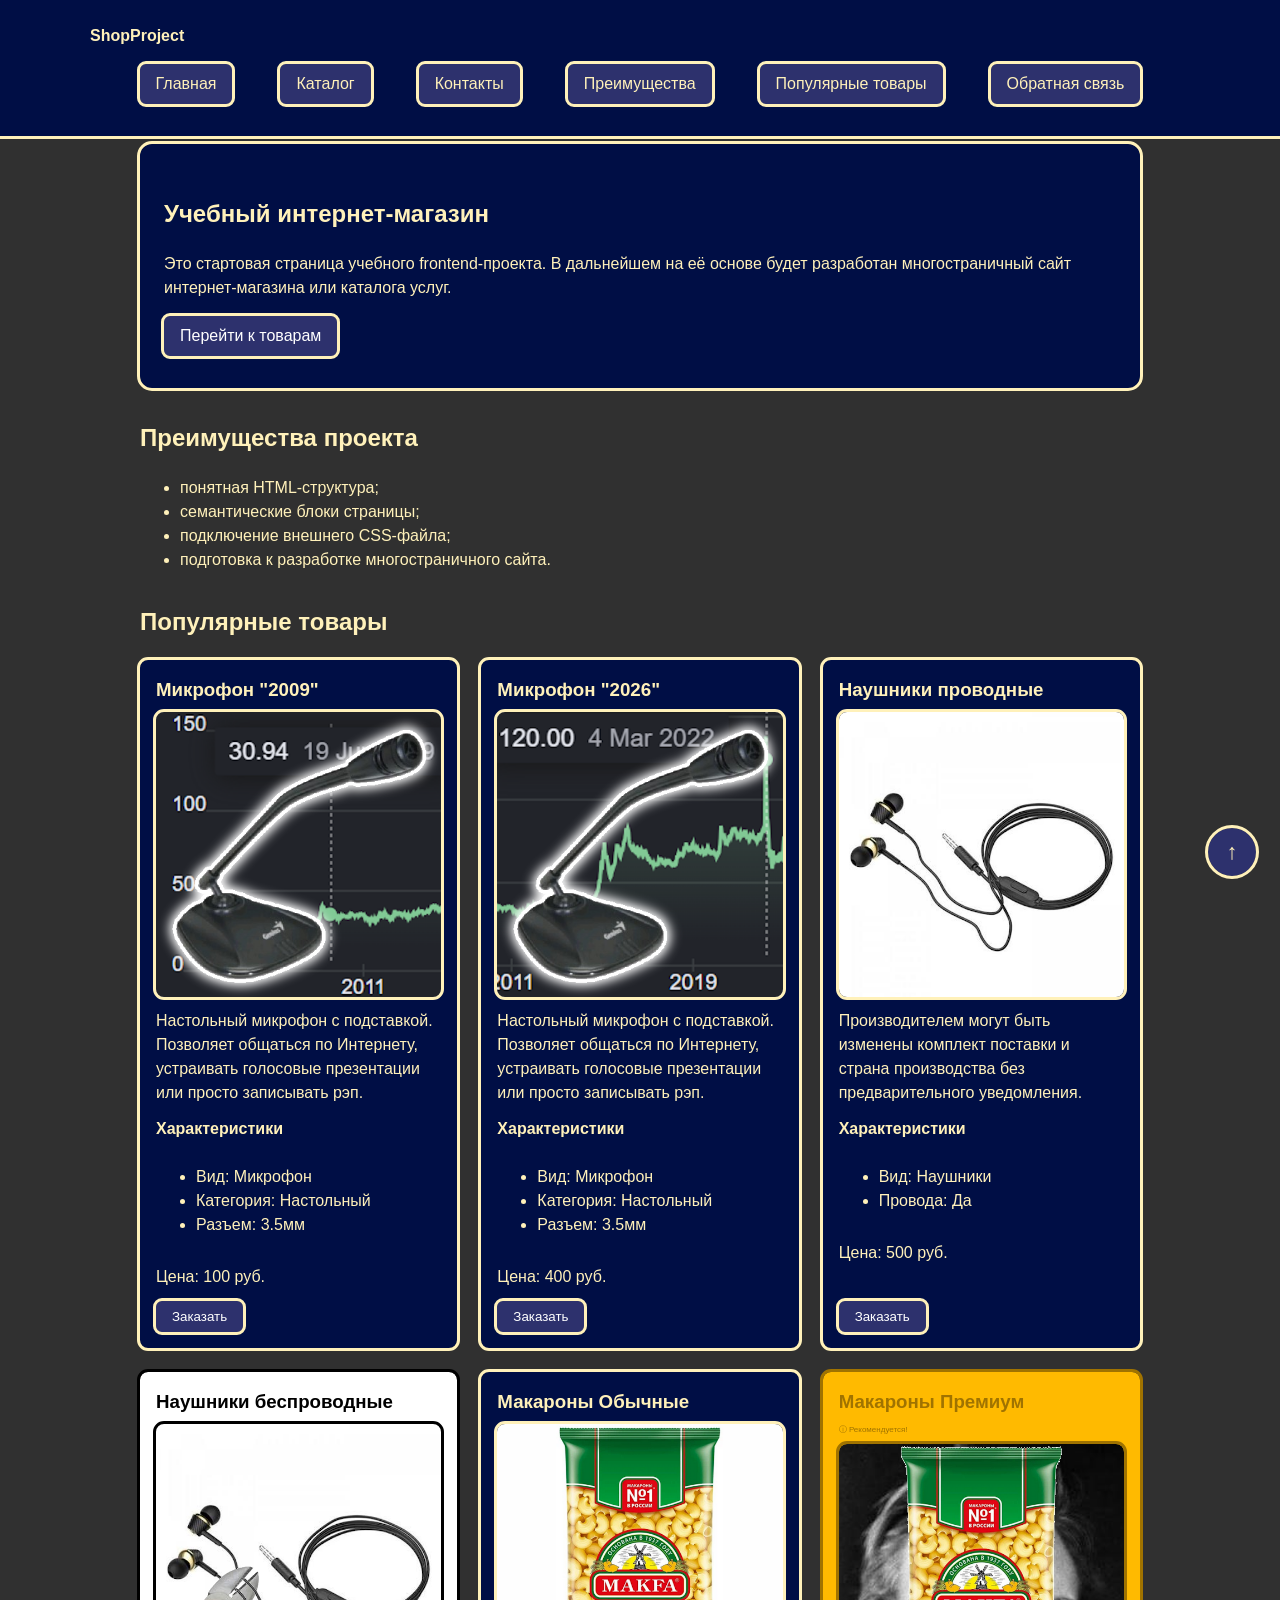
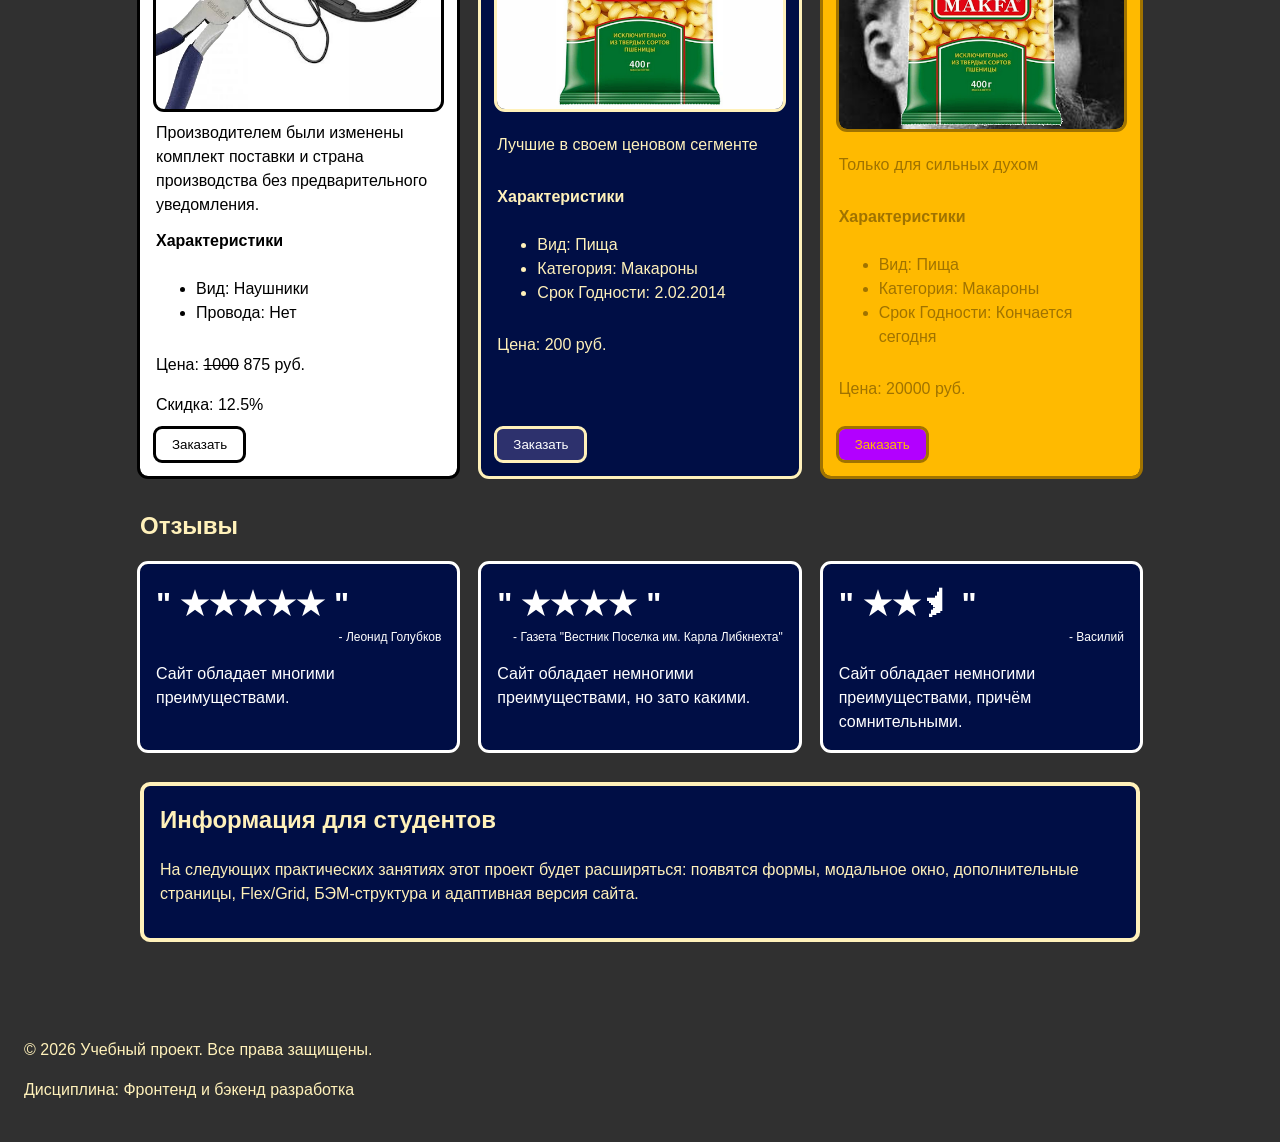
<file: index.html>
<!DOCTYPE html>
<html lang="ru">
<head>
  <meta charset="UTF-8">
  <meta name="viewport" content="width=device-width, initial-scale=1.0">
  <title>Учебный интернет-магазин</title>
  <link rel="stylesheet" href="css/style.css">
  <script src="js/main.js" defer></script>
</head>
<body>
  <span id="top"></span>
  <header class="site-header">
    <div class="site-header__inner">
      <a class="site-header__logo" href="index.html">ShopProject</a>
      <nav class="site-nav" aria-label="Основная навигация">
        <ul class="site-nav__list">
          <li class="site-nav__item"><a class="site-nav__link" href="index.html">Главная</a></li>
          <li class="site-nav__item"><a class="site-nav__link" href="catalog.html">Каталог</a></li>
          <li class="site-nav__item"><a class="site-nav__link" href="contacts.html">Контакты</a></li>
          <li class="site-nav__item"><a class="site-nav__link" href="index.html#advantages">Преимущества</a></li>
          <li class="site-nav__item"><a class="site-nav__link" href="index.html#popular">Популярные товары</a></li>
          <li class="site-nav__item"><a class="site-nav__link" href="index.html#contacts">Обратная связь</a></li>
        </ul>
      </nav>
    </div>
  </header>

  <main>
    <section class="hero">
      <h1 class="hero__title">Учебный интернет-магазин</h1>
      <p class="hero__text">
        Это стартовая страница учебного frontend-проекта.
        В дальнейшем на её основе будет разработан многостраничный сайт
        интернет-магазина или каталога услуг.
      </p>
      <a class="button hero__button" href="#popular">Перейти к товарам</a>
    </section>

    <section class="page-section" id="advantages">
      <h2 class="page-section__title">Преимущества проекта</h2>
      <ul class="advantages-list">
        <li>понятная HTML-структура;</li>
        <li>семантические блоки страницы;</li>
        <li>подключение внешнего CSS-файла;</li>
        <li>подготовка к разработке многостраничного сайта.</li>
      </ul>
    </section>

    <section class="page-section" id="popular">
      <h2 class="page-section__title">Популярные товары</h2>

      <div class="product-grid">
        <article class="product-card">
          <h3 class="product-card__title">Микрофон "2009"</h3>
          <img class="product-card__image" src="img/product1.png" alt="Товар 1">
          <p class = "product-card__body">Настольный микрофон с подставкой.
Позволяет общаться по Интернету, устраивать голосовые презентации или просто записывать рэп.</p>
          <h4 class = "product-card__body">Характеристики</h4>
          <ul>
            <li>Вид: Микрофон</li>
            <li>Категория: Настольный</li>
            <li>Разъем: 3.5мм</li>
          </ul>
          <p class="product-card__pricetag">Цена: 100 руб.</p>
          <button class="button product-card__button" type="button" data-product="Товар 1">
            Заказать
          </button>
        </article>

        <article class="product-card">
          <h3 class="product-card__title">Микрофон "2026"</h3>
          <img class="product-card__image" src="img/product2.png" alt="Товар 2">
          <p class = "product-card__body">Настольный микрофон с подставкой.
Позволяет общаться по Интернету, устраивать голосовые презентации или просто записывать рэп.</p>
          <h4 class = "product-card__body">Характеристики</h4>
          <ul>
            <li>Вид: Микрофон</li>
            <li>Категория: Настольный</li>
            <li>Разъем: 3.5мм</li>
          </ul>
          <p class="product-card__pricetag">Цена: 400 руб.</p>
          <button class="button product-card__button" type="button" data-product="Товар 2">
            Заказать
          </button>
        </article>

        <article class="product-card">
          <h3 class="product-card__title">Наушники проводные</h3>
          <img class="product-card__image" src="img/product3.png" alt="Товар 3">
          <p class = "product-card__body">Производителем могут быть изменены комплект поставки и страна производства без предварительного уведомления.</p>
          <h4 class = "product-card__body">Характеристики</h4>
          <ul>
            <li>Вид: Наушники</li>
            <li>Провода: Да</li>
          </ul>
          <p class="product-card__pricetag">Цена: 500 руб.</p>
          <button class="button product-card__button" type="button" data-product="Товар 3">
            Заказать
          </button>
        </article>

        <article class="product-card product-card--discount">
          <h3 class="product-card__title">Наушники беспроводные</h3>
          <img class="product-card__image product-card__image--discount" src="img/product4.png" alt="Товар 4">
          <p class = "product-card__body">Производителем были изменены комплект поставки и страна производства без предварительного уведомления.</p>
          <h4 class = "product-card__body">Характеристики</h4>
          <ul>
            <li>Вид: Наушники</li>
            <li>Провода: Нет</li>
          </ul>
          <p class="product-card__pricetag">Цена: <span class="strike">1000</span> 875  руб.</p>
          <p class="product-card__pricetag">Скидка: 12.5%</p>
          <button class="button product-card__button product-card__button--discount" type="button" data-product="Товар 4">
            Заказать
          </button>
        </article>

        <article class="product-card">
          <h3 class="product-card__title">Макароны Обычные</h3>
          <img class="product-card__image" src="img/product5.png" alt="Товар 5">
          <p>Лучшие в своем ценовом сегменте</p>
          <h4 class = "product-card__body">Характеристики</h4>
          <ul>
            <li>Вид: Пища</li>
            <li>Категория: Макароны</li>
            <li>Срок Годности: 2.02.2014</li>
          </ul>
          <p class="product-card__pricetag">Цена: 200 руб.</p>
          <button class="button product-card__button" type="button" data-product="Товар 5">
            Заказать
          </button>
        </article>

        <article class="product-card product-card--featured">
          <h3 class="product-card__title">Макароны Премиум</h3>
          <p class = "product-card__info">ⓘ Рекомендуется!</p>
          <img class="product-card__image product-card__image--featured" src="img/product6.png" alt="Товар 6">
          <p>Только для сильных духом</p>
          <h4 class = "product-card__body">Характеристики</h4>
          <ul>
            <li>Вид: Пища</li>
            <li>Категория: Макароны</li>
            <li>Срок Годности: Кончается сегодня</li>
          </ul>
          <p class="product-card__pricetag">Цена: 20000 руб.</p>
          <button class="button product-card__button product-card__button--featured" type="button" data-product="Товар 6">
            Заказать
          </button>
        </article>
      </div>
    </section>

    <section class="page-section" id="reviews">
      <h2 class="page-section__title">Отзывы</h2>

      <div class="product-grid">
        <article class="review-card">
          <h3 class="review-card__rating">" ★★★★★ "</h3>
          <p class="review-card__author">- Леонид Голубков</p>
          <p class="review-card__body">Сайт обладает многими преимуществами.</p>
        </article>

        <article class="review-card">
          <h3 class="review-card__rating">" ★★★★ "</h3>
          <p class="review-card__author">- Газета "Вестник Поселка им. Карла Либкнехта"</p>
          <p class="review-card__body">Сайт обладает немногими преимуществами, но зато какими.</p>
        </article>

        <article class="review-card">
          <h3 class="review-card__rating">" ★★⯨ "</h3>
          <p class="review-card__author">- Василий</p>
          <p class="review-card__body">Сайт обладает немногими преимуществами, причём сомнительными.</p>
        </article>
      </div>
    </section>

    <aside class="info-panel">
      <h2 class="info-panel__title">Информация для студентов</h2>
      <p class="info-panel__text">
        На следующих практических занятиях этот проект будет расширяться:
        появятся формы, модальное окно, дополнительные страницы, Flex/Grid,
        БЭМ-структура и адаптивная версия сайта.
      </p>
    </aside>
  </main>

  <footer class="site-footer" id="contacts">
    <p class="site-footer__text">&copy; 2026 Учебный проект. Все права защищены.</p>
    <p class="site-footer__text">Дисциплина: Фронтенд и бэкенд разработка</p>
  </footer>

  <dialog class="order-modal" id="order-dialog" aria-labelledby="order-dialog-title">
    <h2 class="order-modal__title" id="order-dialog-title">Оформление заявки</h2>

    <form class="order-form" id="order-form" action="#" method="post" novalidate>
      <input id="selected-product" name="selected-product" type="hidden">

      <div class="form-field">
        <label class="form-field__label" for="order-name">Имя</label>
        <input
          class="form-field__control"
          id="order-name"
          name="name"
          type="text"
          placeholder="Введите ваше имя"
          minlength="2"
          autocomplete="given-name"
          required
        >
      </div>

      <div class="form-field">
        <label class="form-field__label" for="order-email">E-mail</label>
        <input
          class="form-field__control"
          id="order-email"
          name="email"
          type="email"
          placeholder="example@mail.ru"
          autocomplete="email"
          required
        >
      </div>

      <div class="form-field">
        <label class="form-field__label" for="order-phone">Телефон</label>
        <input
          class="form-field__control"
          id="order-phone"
          name="phone"
          type="tel"
          inputmode="tel"
          placeholder="+7 (900) 000-00-00"
          pattern="^\+7 \(\d{3}\) \d{3}-\d{2}-\d{2}$"
          required
        >
        <small class="form-field__hint">Формат: +7 (900) 000-00-00</small>
      </div>

      <div class="form-field">
        <label class="form-field__label" for="order-date">Дата связи</label>
        <input
          class="form-field__control"
          id="order-date"
          name="date"
          type="date"
        >
      </div>

      <div class="form-field">
        <label class="form-field__label" for="order-topic">Тема заявки</label>
        <select class="form-field__control" id="order-topic" name="topic" required>
          <option value="">Выберите тему</option>
          <option value="product">Заказ товара</option>
          <option value="consultation">Консультация</option>
          <option value="delivery">Доставка</option>
        </select>
      </div>

      <div class="form-field">
        <label class="form-field__label" for="order-comment">Комментарий</label>
        <textarea
          class="form-field__control"
          id="order-comment"
          name="comment"
          rows="4"
          placeholder="Укажите дополнительную информацию"
        ></textarea>
      </div>

      <div class="form-field form-field--checkbox">
        <label class="form-field__label">
          <input
            class="form-field__control form-field__control--checkbox"
            id="order-agreement"
            name="agreement"
            type="checkbox"
            required
          >
          Я согласен на обработку данных
        </label>
      </div>

      <div class="form-actions">
        <button class="form-actions__button button" type="button" id="close-order-dialog">Закрыть</button>
        <button class="form-actions__button button" type="submit">Отправить заявку</button>
      </div>
    </form>
  </dialog>

  <p class="success-message" id="success-message" hidden>
    Форма успешно отправлена!
  </p>

  <a class="back-to-top" href="#top" aria-label="Наверх">↑</a>
</body>
</html>
</file>
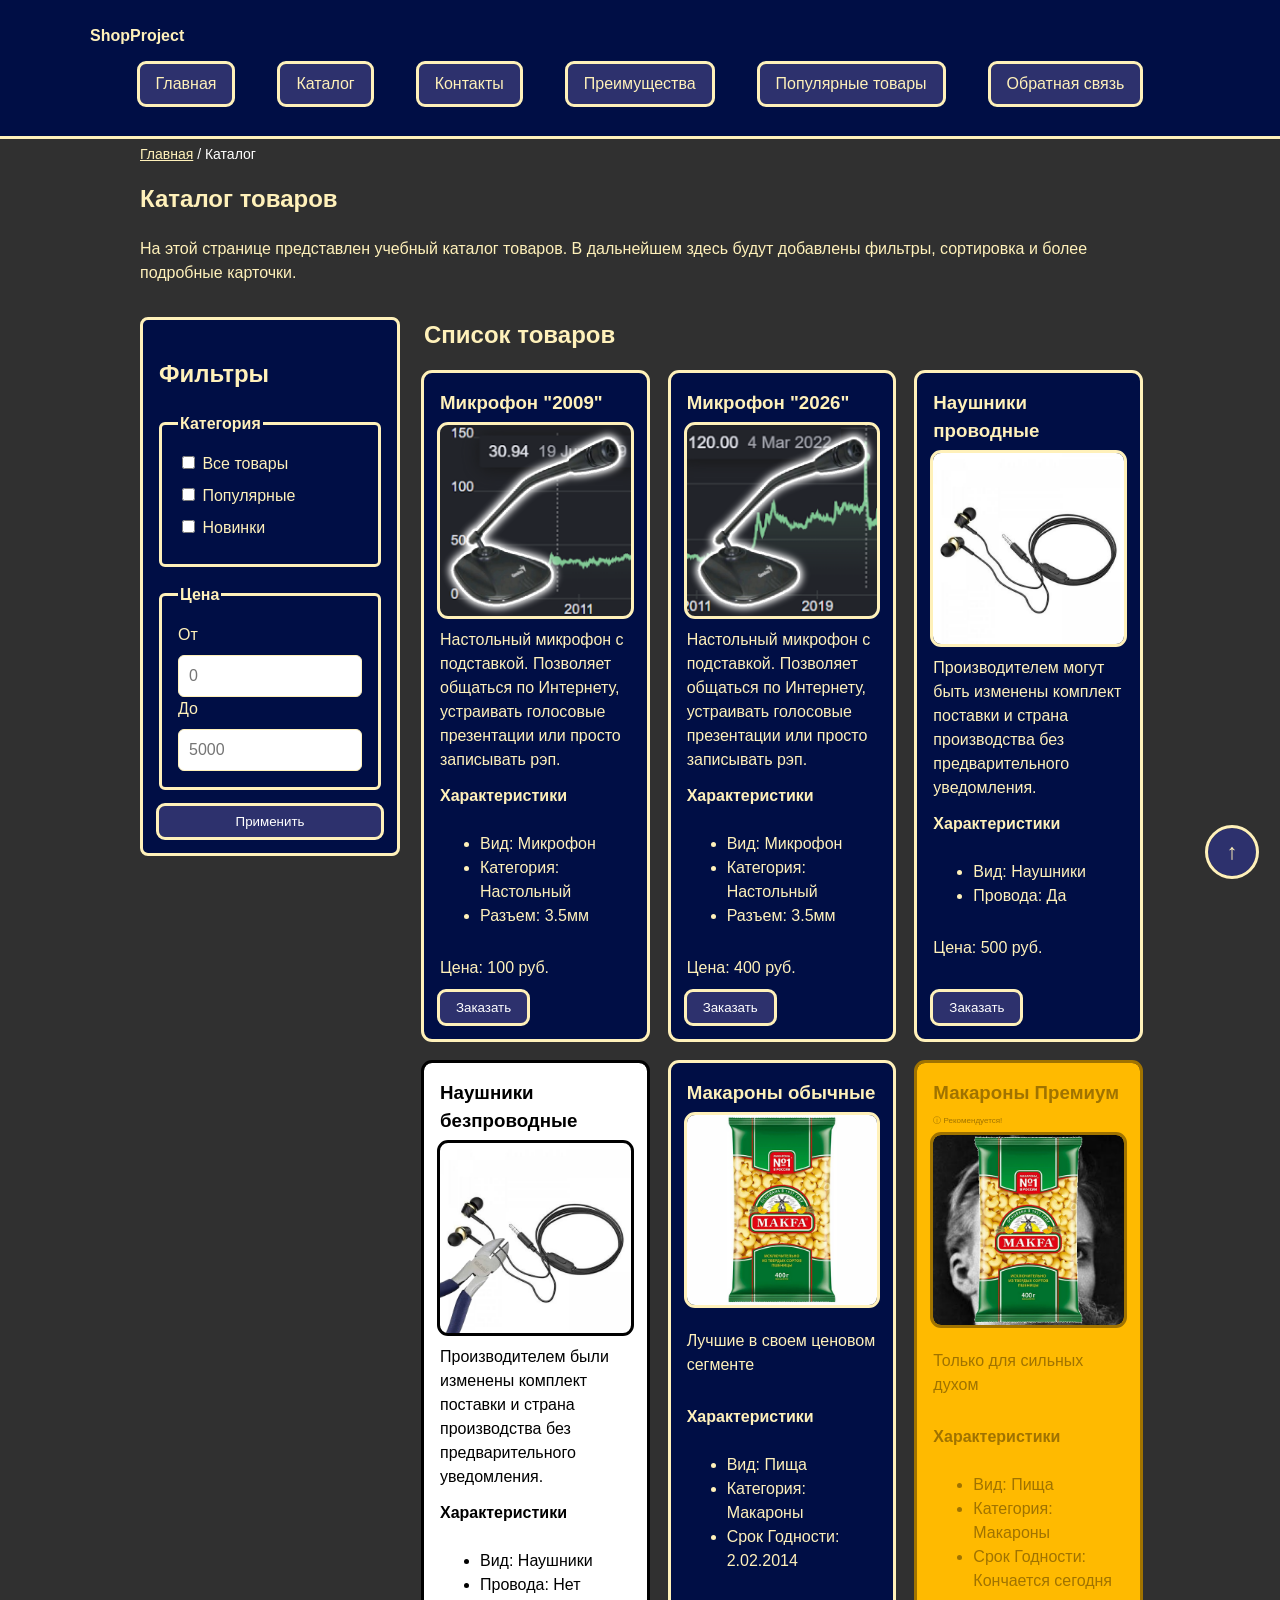
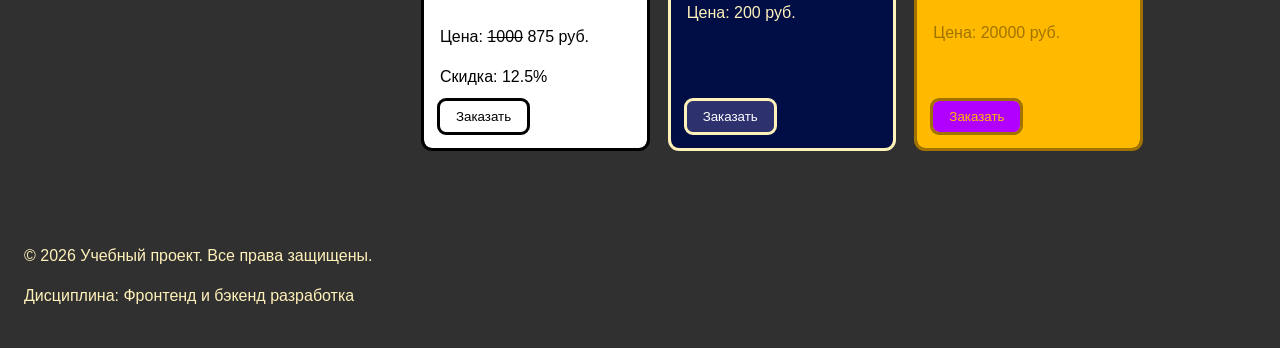
<file: catalog.html>
<!DOCTYPE html>
<html lang="ru">
<head>
  <meta charset="UTF-8">
  <meta name="viewport" content="width=device-width, initial-scale=1.0">
  <meta name="description" content="Каталог товаров учебного интернет-магазина.">
  <title>Каталог товаров — Учебный интернет-магазин</title>
  <link rel="stylesheet" href="css/style.css">
  <script src="js/main.js" defer></script>
</head>
<body>
  <span id="top"></span>
  <header class="site-header">
    <div class="site-header__inner">
      <a class="site-header__logo" href="index.html">ShopProject</a>
      <nav class="site-nav" aria-label="Основная навигация">
        <ul class="site-nav__list">
          <li class="site-nav__item"><a class="site-nav__link" href="index.html">Главная</a></li>
          <li class="site-nav__item"><a class="site-nav__link" href="catalog.html">Каталог</a></li>
          <li class="site-nav__item"><a class="site-nav__link" href="contacts.html">Контакты</a></li>
          <li class="site-nav__item"><a class="site-nav__link" href="index.html#advantages">Преимущества</a></li>
          <li class="site-nav__item"><a class="site-nav__link" href="index.html#popular">Популярные товары</a></li>
          <li class="site-nav__item"><a class="site-nav__link" href="index.html#contacts">Обратная связь</a></li>
        </ul>
      </nav>
    </div>
  </header>

  <main>
    <nav class="breadcrumbs" aria-label="Хлебные крошки">
      <a class="breadcrumbs__link" href="index.html">Главная</a>
      <span class="breadcrumbs__current">Каталог</span>
    </nav>

    <section class="page-section">
      <h1 class="page-section__title">Каталог товаров</h1>
      <p>
        На этой странице представлен учебный каталог товаров.
        В дальнейшем здесь будут добавлены фильтры, сортировка и более
        подробные карточки.
      </p>
    </section>

    <section class="catalog">
      <aside class="catalog__filters">
        <div class="filter-panel">
          <h2 class="filter-panel__title">Фильтры</h2>

          <form class="filter-form" action="#" method="get">
            <fieldset class="filter-form__group">
              <legend class="filter-form__legend">Категория</legend>

              <label class="filter-form__label">
                <input class="filter-form__checkbox" type="checkbox" name="category" value="all">
                Все товары
              </label>

              <label class="filter-form__label">
                <input class="filter-form__checkbox" type="checkbox" name="category" value="popular">
                Популярные
              </label>

              <label class="filter-form__label">
                <input class="filter-form__checkbox" type="checkbox" name="category" value="new">
                Новинки
              </label>
            </fieldset>

            <fieldset class="filter-form__group">
              <legend class="filter-form__legend">Цена</legend>

              <label class="filter-form__label" for="price-from">От</label>
              <input class="filter-form__input" id="price-from" name="price-from" type="number" min="0" placeholder="0">

              <label class="filter-form__label" for="price-to">До</label>
              <input class="filter-form__input" id="price-to" name="price-to" type="number" min="0" placeholder="5000">
            </fieldset>

            <button class="button filter-form__submit" type="submit">Применить</button>
          </form>
        </div>
      </aside>

      <section class="catalog__products">
        <h2 class="page-section__title">Список товаров</h2>

        <div class="product-grid">
          <article class="product-card">
            <h3 class="product-card__title">Микрофон "2009"</h3>
            <img class="product-card__image" src="img/product1.png" alt="Товар 1">
            <p class = "product-card__body">Настольный микрофон с подставкой.
Позволяет общаться по Интернету, устраивать голосовые презентации или просто записывать рэп.</p>
          <h4 class = "product-card__body">Характеристики</h4>
          <ul>
            <li>Вид: Микрофон</li>
            <li>Категория: Настольный</li>
            <li>Разъем: 3.5мм</li>
          </ul>
          <p class="product-card__pricetag">Цена: 100 руб.</p>
            <button class="button product-card__button" type="button" data-product="Товар 1">Заказать</button>
          </article>

          <article class="product-card">
            <h3 class="product-card__title">Микрофон "2026"</h3>
            <img class="product-card__image" src="img/product2.png" alt="Товар 2">
            <p class = "product-card__body">Настольный микрофон с подставкой.
Позволяет общаться по Интернету, устраивать голосовые презентации или просто записывать рэп.</p>
          <h4 class = "product-card__body">Характеристики</h4>
          <ul>
            <li>Вид: Микрофон</li>
            <li>Категория: Настольный</li>
            <li>Разъем: 3.5мм</li>
          </ul>
          <p class="product-card__pricetag">Цена: 400 руб.</p>
            <button class="button product-card__button" type="button" data-product="Товар 2">Заказать</button>
          </article>

          <article class="product-card">
            <h3 class="product-card__title">Наушники проводные</h3>
            <img class="product-card__image" src="img/product3.png" alt="Товар 3">
            <p class = "product-card__body">Производителем могут быть изменены комплект поставки и страна производства без предварительного уведомления.</p>
          <h4 class = "product-card__body">Характеристики</h4>
          <ul>
            <li>Вид: Наушники</li>
            <li>Провода: Да</li>
          </ul>
          <p class="product-card__pricetag">Цена: 500 руб.</p>
            <button class="button product-card__button" type="button" data-product="Товар 3">Заказать</button>
          </article>

          <article class="product-card product-card--discount">
            <h3 class="product-card__title">Наушники безпроводные</h3>
            <img class="product-card__image product-card__image--discount" src="img/product4.png" alt="Товар 4">
            <p class = "product-card__body">Производителем были изменены комплект поставки и страна производства без предварительного уведомления.</p>
          <h4 class = "product-card__body">Характеристики</h4>
          <ul>
            <li>Вид: Наушники</li>
            <li>Провода: Нет</li>
          </ul>
          <p class="product-card__pricetag">Цена: <span class="strike">1000</span> 875  руб.</p>
          <p class="product-card__pricetag">Скидка: 12.5%</p>
            <button class="button product-card__button product-card__button--discount" type="button" data-product="Товар 4">Заказать</button>
          </article>

          <article class="product-card">
            <h3 class="product-card__title">Макароны обычные</h3>
            <img class="product-card__image" src="img/product5.png" alt="Товар 5">
            <p>Лучшие в своем ценовом сегменте</p>
          <h4 class = "product-card__body">Характеристики</h4>
          <ul>
            <li>Вид: Пища</li>
            <li>Категория: Макароны</li>
            <li>Срок Годности: 2.02.2014</li>
          </ul>
          <p class="product-card__pricetag">Цена: 200 руб.</p>
            <button class="button product-card__button" type="button" data-product="Товар 5">Заказать</button>
          </article>

          <article class="product-card product-card--featured">
          <h3 class="product-card__title">Макароны Премиум</h3>
          <p class = "product-card__info">ⓘ Рекомендуется!</p>
          <img class="product-card__image product-card__image--featured" src="img/product6.png" alt="Товар 6">
          <p>Только для сильных духом</p>
          <h4 class = "product-card__body">Характеристики</h4>
          <ul>
            <li>Вид: Пища</li>
            <li>Категория: Макароны</li>
            <li>Срок Годности: Кончается сегодня</li>
          </ul>
          <p class="product-card__pricetag">Цена: 20000 руб.</p>
          <button class="button product-card__button product-card__button--featured" type="button" data-product="Товар 6">
            Заказать
          </button>
        </article>
        </div>
      </section>
    </section>
  </main>

  <footer class="site-footer">
    <p class="site-footer__text">&copy; 2026 Учебный проект. Все права защищены.</p>
    <p class="site-footer__text">Дисциплина: Фронтенд и бэкенд разработка</p>
  </footer>

  <dialog class="order-modal" id="order-dialog" aria-labelledby="order-dialog-title">
    <h2 class="order-modal__title" id="order-dialog-title">Оформление заявки</h2>

    <form class="order-form" id="order-form" action="#" method="post" novalidate>
      <input id="selected-product" name="selected-product" type="hidden">

      <div class="form-field">
        <label class="form-field__label" for="order-name">Имя</label>
        <input class="form-field__control" id="order-name" name="name" type="text" minlength="2" autocomplete="given-name" required>
      </div>

      <div class="form-field">
        <label class="form-field__label" for="order-email">E-mail</label>
        <input class="form-field__control" id="order-email" name="email" type="email" autocomplete="email" required>
      </div>

      <div class="form-field">
        <label class="form-field__label" for="order-phone">Телефон</label>
        <input
          class="form-field__control"
          id="order-phone"
          name="phone"
          type="tel"
          inputmode="tel"
          placeholder="+7 (900) 000-00-00"
          pattern="^\+7 \(\d{3}\) \d{3}-\d{2}-\d{2}$"
          required
        >
        <small class="form-field__hint">Формат: +7 (900) 000-00-00</small>
      </div>

      <div class="form-field">
        <label class="form-field__label" for="order-date">Дата связи</label>
        <input class="form-field__control" id="order-date" name="date" type="date">
      </div>

      <div class="form-field">
        <label class="form-field__label" for="order-topic">Тема заявки</label>
        <select class="form-field__control" id="order-topic" name="topic" required>
          <option value="">Выберите тему</option>
          <option value="product">Заказ товара</option>
          <option value="consultation">Консультация</option>
          <option value="delivery">Доставка</option>
        </select>
      </div>

      <div class="form-field">
        <label class="form-field__label" for="order-comment">Комментарий</label>
        <textarea class="form-field__control" id="order-comment" name="comment" rows="4"></textarea>
      </div>

      <div class="form-field form-field--checkbox">
        <label class="form-field__label">
          <input class="form-field__control form-field__control--checkbox" id="order-agreement" name="agreement" type="checkbox" required>
          Я согласен на обработку данных
        </label>
      </div>

      <div class="form-actions">
        <button class="form-actions__button button" type="button" id="close-order-dialog">Закрыть</button>
        <button class="form-actions__button button" type="submit">Отправить заявку</button>
      </div>
    </form>
  </dialog>

  <p class="success-message" id="success-message" hidden>Форма успешно отправлена!</p>

  <a class="back-to-top" href="#top" aria-label="Наверх">↑</a>
</body>
</html>
</file>
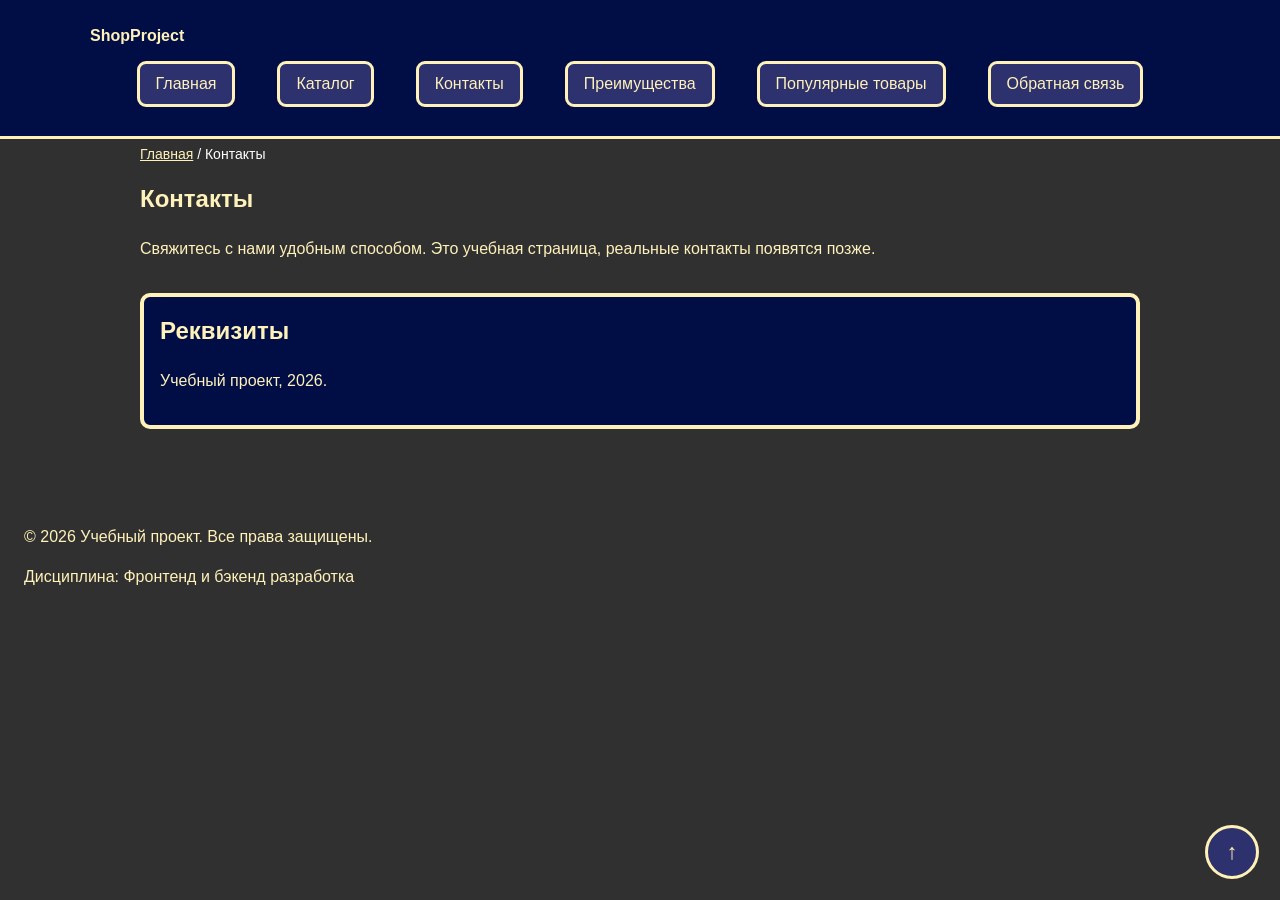
<file: contacts.html>
<!DOCTYPE html>
<html lang="ru">
<head>
  <meta charset="UTF-8">
  <meta name="viewport" content="width=device-width, initial-scale=1.0">
  <meta name="description" content="Контакты учебного интернет-магазина.">
  <title>Контакты — Учебный интернет-магазин</title>
  <link rel="stylesheet" href="css/style.css">
  <script src="js/main.js" defer></script>
</head>
<body>
  <span id="top"></span>
  <header class="site-header">
    <div class="site-header__inner">
      <a class="site-header__logo" href="index.html">ShopProject</a>
      <nav class="site-nav" aria-label="Основная навигация">
        <ul class="site-nav__list">
          <li class="site-nav__item"><a class="site-nav__link" href="index.html">Главная</a></li>
          <li class="site-nav__item"><a class="site-nav__link" href="catalog.html">Каталог</a></li>
          <li class="site-nav__item"><a class="site-nav__link" href="contacts.html">Контакты</a></li>
          <li class="site-nav__item"><a class="site-nav__link" href="index.html#advantages">Преимущества</a></li>
          <li class="site-nav__item"><a class="site-nav__link" href="index.html#popular">Популярные товары</a></li>
          <li class="site-nav__item"><a class="site-nav__link" href="index.html#contacts">Обратная связь</a></li>
        </ul>
      </nav>
    </div>
  </header>

  <main>
    <nav class="breadcrumbs" aria-label="Хлебные крошки">
      <a class="breadcrumbs__link" href="index.html">Главная</a>
      <span class="breadcrumbs__current">Контакты</span>
    </nav>

    <section class="page-section">
      <h1 class="page-section__title">Контакты</h1>
      <p>
        Свяжитесь с нами удобным способом. Это учебная страница,
        реальные контакты появятся позже.
      </p>
    </section>

    <aside class="info-panel">
      <h2 class="info-panel__title">Реквизиты</h2>
      <p class="info-panel__text">Учебный проект, 2026.</p>
    </aside>
  </main>

  <footer class="site-footer">
    <p class="site-footer__text">&copy; 2026 Учебный проект. Все права защищены.</p>
    <p class="site-footer__text">Дисциплина: Фронтенд и бэкенд разработка</p>
  </footer>

  <a class="back-to-top" href="#top" aria-label="Наверх">↑</a>
</body>
</html>
</file>
<file: css/style.css>
/* ===============================
   1. Переменные проекта
   =============================== */

:root {
  /* Основные цвета проекта */
  --color-bg: #303030;
  --color-text: #222222;
  --color-muted: #666666;
  --color-primary: #2D316D;
  --color-primary-dark: #000E45;
  --color-border: #FFF1BA;
  --color-surface: #000E45;
  --color-surface-accent: #eef5ff;
  --color-danger: #b00020;
  --color-success: #168a2f;
  --color-success-bg: #eefaf0;
  --color-white: #ffffff;
  --color-black: #000000;  
  --color-tyrian: #B200FF;
  --color-gold: #FFBA00;
  --color-darkgold: #A07300;


  /* Отступы */
  --space-xs: 4px;
  --space-sm: 8px;
  --space-md: 16px;
  --space-lg: 24px;
  --space-xl: 32px;
  --header-height: 120px;

  /* Скругления */
  --radius-sm: 6px;
  --radius-md: 8px;
  --radius-lg: 12px;

  /* Размеры */
  --container-width: 1000px;
}

html {
  scroll-behavior: smooth;
  scroll-padding-top: calc(var(--header-height) + var(--space-md));
}


/* ===============================
   2. Базовые стили
   =============================== */

* {
  box-sizing: border-box;
}

body {
  margin: 0;
  font-family: Arial, sans-serif;
  line-height: 1.5;
  color: var(--color-border);
  background-color: var(--color-bg);
}

header,
main,
footer {
  padding: var(--space-lg);
}

main {
  padding-top: calc(var(--header-height) + var(--space-lg));
}

a {
  color: var(--color-primary);
}

a:hover {
  color: var(--color-primary-dark);
}

a:focus-visible {
  outline: 2px solid var(--color-primary);
  outline-offset: 3px;
}

:target {
  outline: 3px solid var(--color-white);
  border-radius: 10px;
  padding: 10px;
  box-shadow: 0 0 35px rgba(255, 255, 255, 1);
}


/* ===============================
   3. Блок: site-header
   =============================== */

.site-header {
  position: fixed;
  top: 0;
  left: 0;
  right: 0;
  z-index: 10;
  background-color: var(--color-surface);
  outline: 3px solid var(--color-border);
}

.site-header__inner {
  max-width: 1100px;
  margin: 0 auto;
}

.site-header__logo {
  font-weight: bold;
  text-decoration: none;
  color: var(--color-border);
}


/* ===============================
   4. Блок: site-nav
   =============================== */

.site-nav__list {
  display: flex;
  flex-wrap: wrap;
  justify-content: center;
  align-items: center;
  gap: var(--space-md);
  padding: 0;
  margin: var(--space-md) 0 0;
  list-style: none;
  color: var(--color-border);
  transition: box-shadow .2s, background-color .2s;
}

.site-nav__item {
  margin-bottom: 8px;
}

.site-nav__link {
  display: inline-block;
  padding: var(--space-sm) var(--space-md);
  margin: 0 var(--space-md);
  color: var(--color-border);
  background-color: var(--color-primary);
  text-decoration: none;
  border-radius: var(--radius-sm);
  outline: 3px solid var(--color-border);
  transition: box-shadow .2s;
}

.site-nav__link:hover {
  color: var(--color-white);
  outline: 3px solid var(--color-white);
  box-shadow: 0 0 35px rgba(255, 255, 255, 1);
}


/* ===============================
   5. Блок: page-section
   =============================== */

.page-section {
  max-width: var(--container-width);
  margin: 0 auto var(--space-xl);
}

.page-section__title {
  margin-top: 0;
}


/* ===============================
   6. Блок: hero
   =============================== */

.hero {
  max-width: var(--container-width);
  margin: 0 auto var(--space-xl);
  padding: var(--space-xl) var(--space-lg);
  background-color: var(--color-surface);
  outline: 3px solid var(--color-border);
  border-radius: var(--radius-lg);
}

/* ===============================
   12. Блок: button
   =============================== */

.button {
  display: inline-block;
  padding: var(--space-sm) var(--space-md);
  color: var(--color-white);
  background-color: var(--color-primary);
  text-decoration: none;
  border: none;
  border-radius: var(--radius-sm);
  cursor: pointer;
  outline: 3px solid var(--color-border);
  transition: transform .2s, box-shadow .2s;
}

.button:hover {
  color: var(--color-white);
  outline: 3px solid var(--color-white);
  box-shadow: 0 0 35px rgba(255, 255, 255, 1);
}

.button:focus-visible {
  outline: 2px solid var(--color-primary);
  outline-offset: 3px;
}

.button:disabled {
  opacity: 0.6;
  cursor: not-allowed;
}

/* ===============================
   7. Блок: product-grid
   =============================== */

.product-grid {
  display: grid;
  grid-template-columns: repeat(3, 1fr);
  gap: var(--space-lg);
}


/* ===============================
   8. Блок: product-card
   =============================== */

.product-card {
  display: flex;
  flex-direction: column;
  gap: var(--space-sm);
  margin-bottom: 0;
  padding: var(--space-md);
  background-color: var(--color-surface);
  outline: 3px solid var(--color-border);
  border-radius: var(--radius-md);
  transition: transform .2s, box-shadow .2s;
}

.product-card:hover {
  color: var(--color-white);
  outline: 3px solid var(--color-white);
  box-shadow: 0 0 35px rgba(255, 255, 255, 1);
}
.product-card__pricetag {
  margin-top:4px;
  margin-bottom:4px;
}

.product-card__title {
  margin-top: 0;
  margin-bottom: 0;
}

.product-card__image {
  max-width: 100%;
  height: auto;
  outline: 3px solid var(--color-border);
  border-radius: var(--radius-md);
  transition: box-shadow .2s;
}

.product-card__image:hover {
  outline: 3px solid var(--color-white);
  box-shadow: 0 0 35px rgba(255, 255, 255, 1);
}

.product-card__button {
  margin-top: auto;
  align-self: flex-start;
}

.product-card__body {
  margin-top:4px;
  margin-bottom:0px;
}

.product-card__info {
  margin-top: 0;
  margin-bottom: 0;
  font-size: 8px;
}

/* ===============================
   Модификаторы элементов
   =============================== */

.product-card--discount {
  color: var(--color-black);
  background-color: var(--color-white);
  outline-color: var(--color-black);
}

.product-card--discount:hover {
  color: var(--color-black);
  outline-color: var(--color-black);
  box-shadow: 0 0 35px rgba(0, 0, 0, 1);
}
  
.product-card__image--discount {
  outline-color: var(--color-black);
}

.product-card__image--discount:hover {
  outline-color: var(--color-black);
  box-shadow: 0 0 35px rgba(0, 0, 0, 1);
}

.product-card__button--discount {
  color: var(--color-black);
  background-color: var(--color-white);
  outline: 3px solid var(--color-black);
}

.product-card__button--discount:hover {
  box-shadow: 0 0 35px rgba(0, 0, 0, 1);
  outline: 3px solid var(--color-black);
  color:var(--color-black);
}

.product-card--featured {
  color: var(--color-darkgold);
  background-color: var(--color-gold);
  outline-color: var(--color-darkgold);
}

.product-card--featured:hover {
  color: var(--color-darkgold);
  outline-color: var(--color-darkgold);
  box-shadow: 0 0 35px rgba(255, 241, 186, 1);
}

.product-card__image--featured {
  outline-color: var(--color-darkgold);
}

.product-card__image--featured:hover {
  outline-color: var(--color-darkgold);
  box-shadow: 0 0 35px rgba(255, 241, 186, 1);
}

.product-card__button--featured {
  color: var(--color-gold);
  background-color: var(--color-tyrian);
  outline: 3px solid var(--color-darkgold);
}

.product-card__button--featured:hover {
  box-shadow: 0 0 35px rgba(255, 241, 186, 1);
  outline: 3px solid var(--color-darkgold);
  color:var(--color-darkgold);
}

/* ===============================
   8,5. Блок: review-card
   =============================== */

.review-card {
  display: flex;
  flex-direction: column;
  margin-bottom: 0;
  padding: var(--space-md);
  background-color: var(--color-surface);
  outline: 3px solid var(--color-white);
  border-radius: var(--radius-md);
  transition: transform .2s, box-shadow .2s;
}

.review-card:hover {
  color: var(--color-white);
  outline: 3px solid var(--color-white);
  box-shadow: 0 0 35px rgba(255, 255, 255, 1);
}

.review-card__rating {
  margin-top: 0;
  margin-bottom: 0;
  font-size: 32px;
  color: var(--color-white);
}

.review-card__author {
  margin-top: 0;
  margin-bottom: 16px;
  font-size: 12px;
  color: var(--color-white);
  align-self: flex-end;
}

.review-card__body {
  margin-top: 0;
  margin-bottom: 0;
  color: var(--color-white);
}

/* ===============================
   9. Блок: catalog
   =============================== */

.catalog {
  max-width: var(--container-width);
  margin: 0 auto var(--space-xl);
  display: grid;
  grid-template-columns: 260px 1fr;
  grid-template-areas: "filters products";
  gap: var(--space-lg);
}

.catalog__filters {
  grid-area: filters;
}

.catalog__products {
  grid-area: products;
}


/* ===============================
   10. Блок: filter-panel
   =============================== */

.filter-panel {
  padding: var(--space-md);
  color: var(--color-border);
  background-color: var(--color-surface);
  border: 3px solid var(--color-border);
  border-radius: var(--radius-md);
  position: sticky;
  top: calc(var(--header-height) + var(--space-md));
  align-self: start;
  max-height: calc(100vh - var(--header-height) - var(--space-md) * 2);
  overflow-y: auto;
  z-index: 1;
}


/* ===============================
   11. Блок: filter-form
   =============================== */

.filter-form {
  display: grid;
  gap: var(--space-md);
}

.filter-form__group {
  margin: 0;
  padding: var(--space-md);
  border: 3px solid var(--color-border);
  border-radius: var(--radius-sm);
}

.filter-form__legend {
  font-weight: 700;
}

.filter-form__label {
  display: block;
  margin-bottom: var(--space-sm);
}

.filter-form__input {
  width: 100%;
  padding: 8px 10px;
  border: 1px solid var(--color-border);
  border-radius: var(--radius-sm);
  font: inherit;
}

/* ===============================
   13. Блок: info-panel
   =============================== */

.info-panel {
  max-width: var(--container-width);
  margin: 0 auto var(--space-xl);
  padding: var(--space-md);
  color: var(--color-border);
  background-color: var(--color-surface);
  border: 4px solid var(--color-border);
  border-radius: 10px;
}

.info-panel__title {
  margin-top: 0;
}


/* ===============================
   14. Блок: order-modal
   =============================== */

.order-modal {
  width: min(100% - 32px, 560px);
  padding: var(--space-lg);
  border: none;
  border-radius: var(--radius-lg);
}

.order-modal::backdrop {
  background-color: rgba(0, 0, 0, 0.5);
}

.order-modal__title {
  margin-top: 0;
}


/* ===============================
   15. Блок: form-field
   =============================== */

.form-field {
  margin-bottom: var(--space-md);
}

.form-field__label {
  display: block;
  margin-bottom: var(--space-xs);
}

.form-field__control {
  width: 100%;
  padding: 10px 12px;
  border: 1px solid var(--color-border);
  border-radius: var(--radius-sm);
  font: inherit;
}

.form-field__control--checkbox {
  width: auto;
}

.form-field__hint {
  display: block;
  margin-top: var(--space-xs);
  color: var(--color-muted);
}

.form-field__control:hover {
  border-color: var(--color-primary);
}

.form-field__control:focus-visible,
.form-actions__button:focus-visible {
  outline: 2px solid var(--color-primary);
  outline-offset: 3px;
}

.form-field__control[aria-invalid="true"] {
  border-color: var(--color-danger);
}

/* ===============================
   16. Блок: form-actions
   =============================== */

.form-actions {
  display: flex;
  gap: var(--space-sm);
  justify-content: flex-end;
}


/* ===============================
   17. Блок: success-message
   =============================== */

.success-message {
  max-width: var(--container-width);
  margin: var(--space-lg) auto;
  padding: var(--space-md);
  border-left: 4px solid var(--color-border);
  background-color: var(--color-surface);
}


/* ===============================
   18. Блок: breadcrumbs
   =============================== */

.breadcrumbs {
  max-width: var(--container-width);
  margin: 0 auto var(--space-md);
  font-size: 14px;
  color: var(--color-white);
}

.breadcrumbs__link {
  color: var(--color-border);
}

.breadcrumbs__current::before {
  content: " / ";
  color: var(--color-white);
}


/* ===============================
   19. Блок: back-to-top
   =============================== */

.back-to-top {
  position: fixed;
  right: var(--space-lg);
  bottom: var(--space-lg);
  z-index: 20;

  display: flex;
  align-items: center;
  justify-content: center;
  width: 48px;
  height: 48px;

  font-size: 22px;
  line-height: 1;
  font-weight: bold;
  text-decoration: none;

  color: var(--color-border);
  background-color: var(--color-primary);
  outline: 3px solid var(--color-border);
  border-radius: 50%;
  transition: box-shadow .2s;
}

.back-to-top:hover {
  color: var(--color-white);
  outline-color: var(--color-white);
  box-shadow: 0 0 35px rgba(255, 255, 255, 1);
}

.back-to-top:focus-visible {
  outline: 3px solid var(--color-white);
  outline-offset: 3px;
}

/* ===============================
   20. Блок: Декорации для текста:
   =============================== */

.strike {
  text-decoration: line-through;
}
</file>
